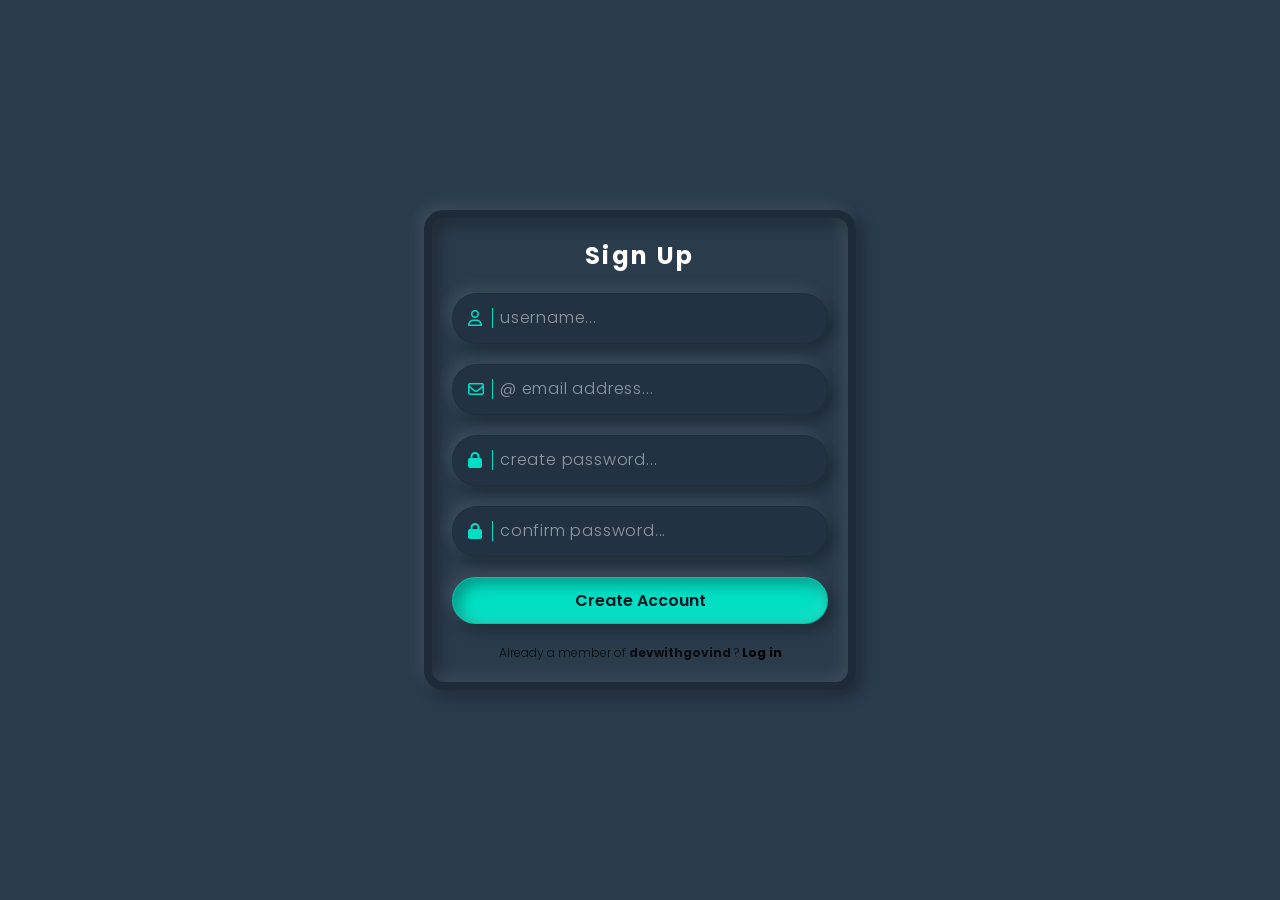
<file: Day1 Sign Up Form/index.html>
<!DOCTYPE html>
<html lang="en">         
<head>
    <meta charset="UTF-8">
    <title>Next Level Login & Registration  Form | devwithgovind</title>
    <link rel="stylesheet" href="https://cdnjs.cloudflare.com/ajax/libs/font-awesome/6.2.1/css/all.min.css" integrity="sha512-MV7K8+y+gLIBoVD59lQIYicR65iaqukzvf/nwasF0nqhPay5w/9lJmVM2hMDcnK1OnMGCdVK+iQrJ7lzPJQd1w==" crossorigin="anonymous" referrerpolicy="no-referrer" />
    <link rel="stylesheet" href="style.css">
</head>
<body> 
    <!-- Welcome to devwithgovind -->
    <form class="container">
        <div class="form signup">
            <h2>Sign Up </h2>
            <div class="inputBox">
                <input type="text" required="required">
                <i class="fa-regular fa-user"></i>
                <span>username...</span>
            </div>
            <div class="inputBox">
                <input type="text" required="required">
                <i class="fa-regular fa-envelope"></i>
                <span>@ email address...</span>
            </div>
            <div class="inputBox">
                <input type="password" required="required">
                <i class="fa-solid fa-lock"></i>
                <span>create password...</span>
            </div>
            <div class="inputBox">
                <input type="password" required="required">
                <i class="fa-solid fa-lock"></i>
                <span>confirm password...</span>
            </div>
            <div class="inputBox">
                <button type="submit" value="Create Account">Create Account</button>
            </div>
            <p>Already a member of <b>devwithgovind</b> ? <a href="#" class="login">Log in</a></p>
        </div>
    </form>
</body>
</html>
</file>
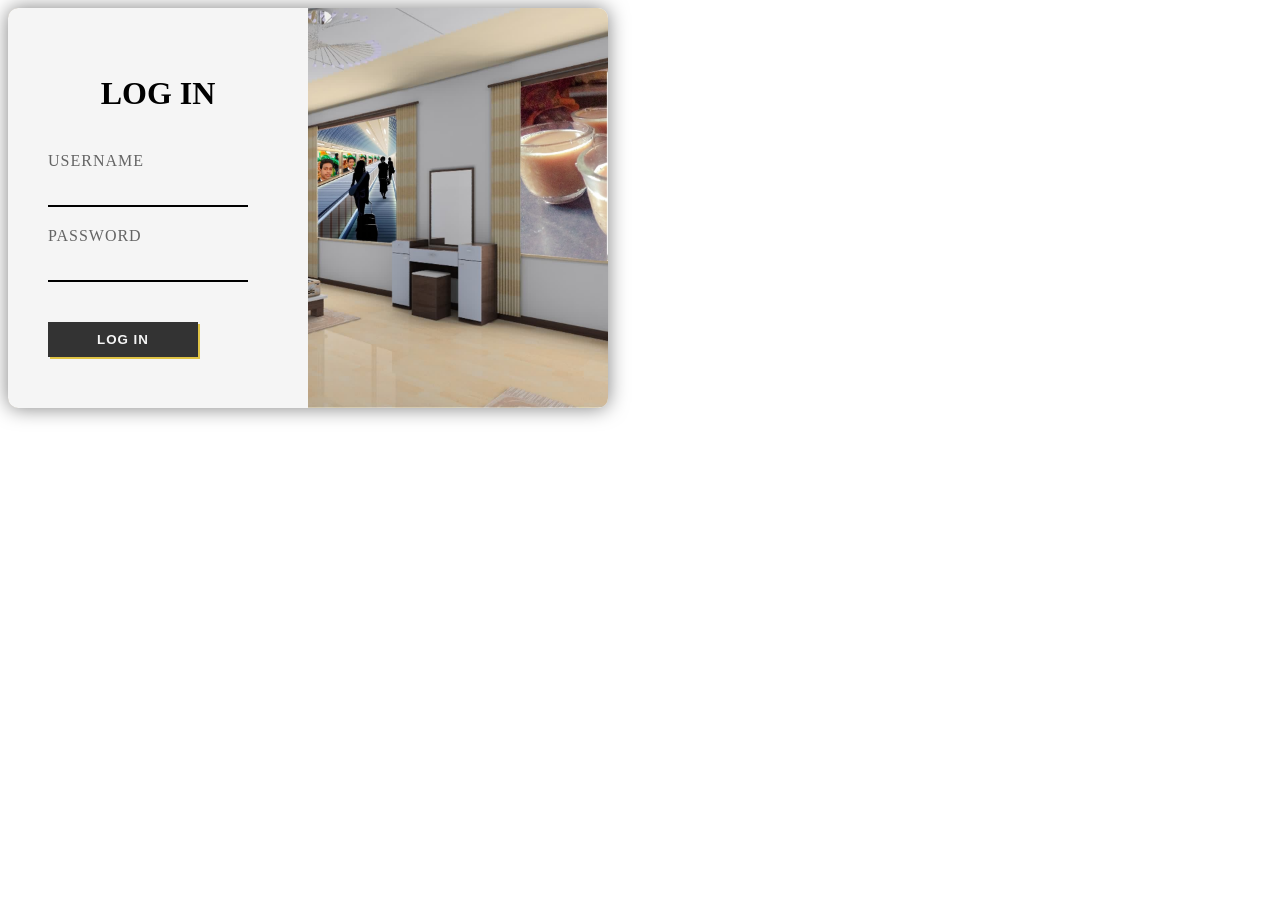
<file: Day10 Login Form/index.html>
<!DOCTYPE html>
<html lang="en">
<head>
    <meta charset="UTF-8">
    <meta name="viewport" content="width=device-width, initial-scale=1.0">
    <title>Login Form | devwithgovind</title>
    <link rel="stylesheet" href="style.css">
</head>
<body>
    <section class="login">
        <form>
            <h1>Log In</h1>
            <div>
                <label>Username</label>
                <input type="text">
            </div>
            <div>
                <label>Password</label>
                <input type="password">
            </div>
            <button>Log in</button>
        </form>
    </section>
</body>
</html>
</file>
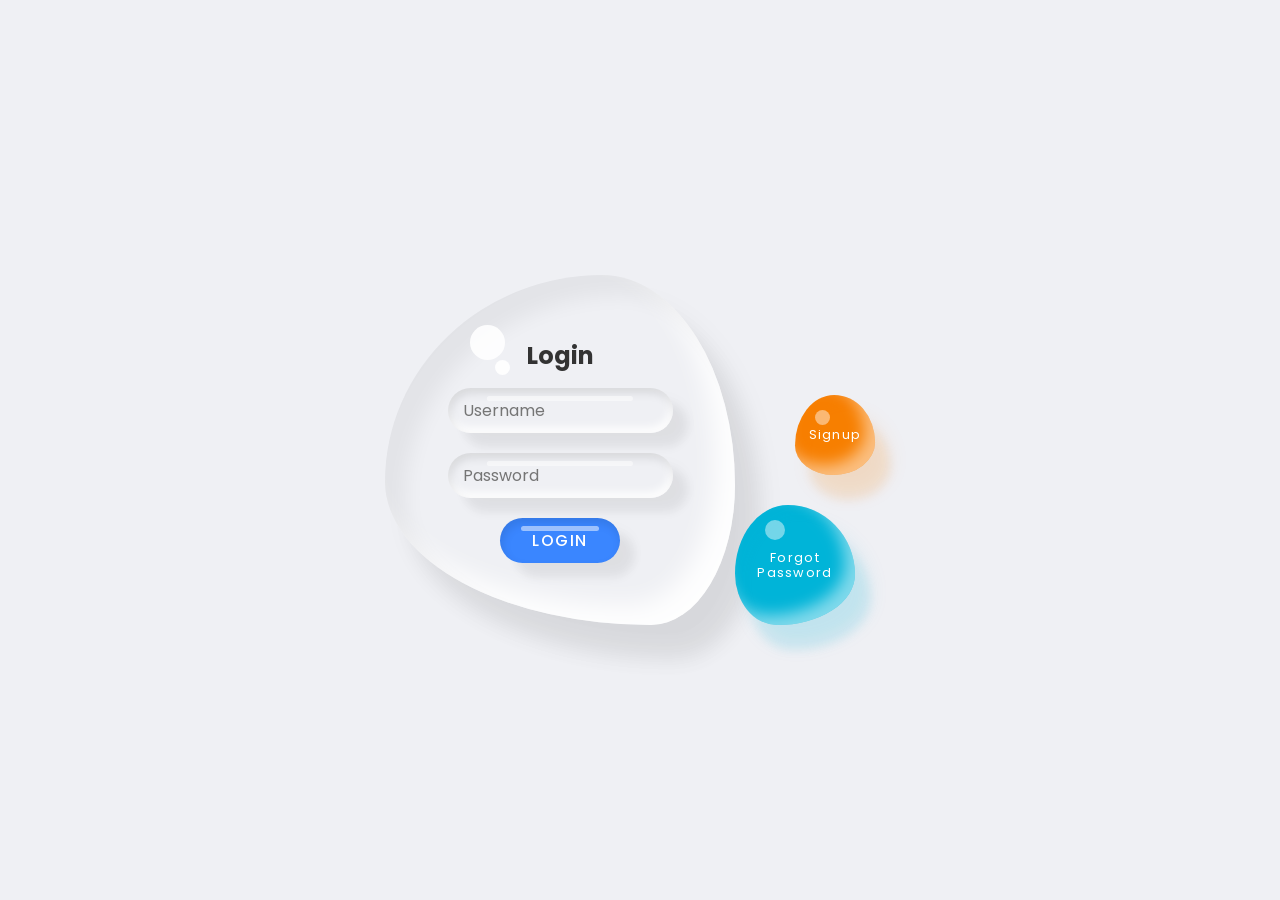
<file: Day11 Drop Login Form/index.html>
<!DOCTYPE html>
<html lang="en">

<head>
    <meta charset="UTF-8">
    <meta http-equiv="X-UA-Compatible" content="IE=edge">
    <meta name="viewport" content="width=device-width, initial-scale=1.0">
    <title>Liquid Drop Login Page</title>
    <link rel="stylesheet" href="style.css">
</head>

<body>
    <div class="container">
        <div class="drop">
            <div class="content">
                <h2 class='animate__heartBeat'>Login</h2>
                <form>
                    <div class="input-box">
                        <input type="text" placeholder="Username">
                    </div>
                    <div class="input-box">
                        <input type="password" placeholder="Password">
                    </div>
                    <div class="input-box">
                        <input type="submit" value="Login" href='#'>
                    </div>
                </form>
            </div>
        </div>
        <a href="#" class='btn'>Forgot Password</a>
        <a href="#" class='btn signup'>Signup</a>
    </div>
</body>

</html>
</file>
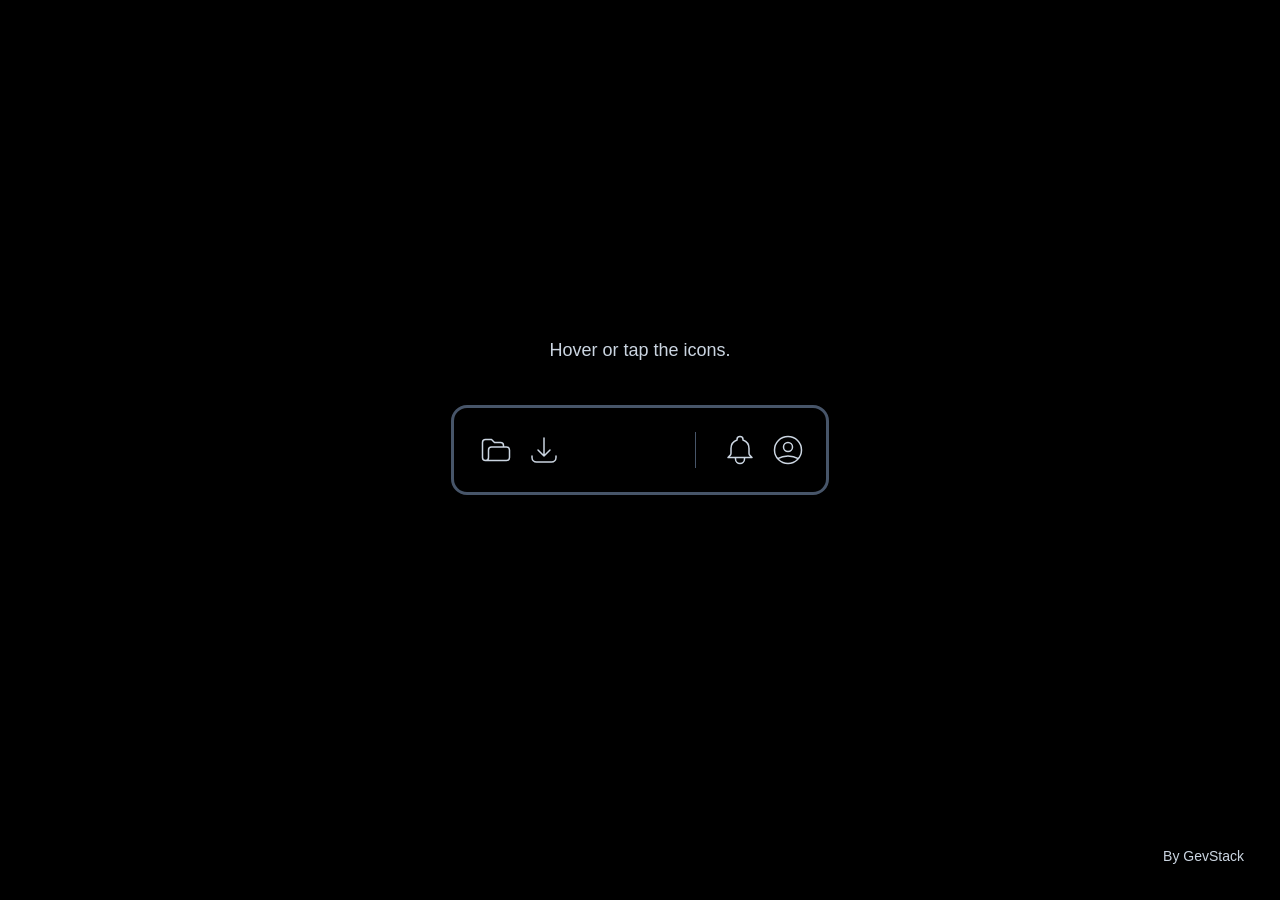
<file: Day13 Custom Tooltip Animation/index.html>
<!DOCTYPE html>
<html lang="en">
<head>
    <meta charset="UTF-8">
    <meta name="viewport" content="width=device-width, initial-scale=1.0">
    <title>Custom Tooltip | devwithgovind</title>
    <link rel="stylesheet" href="style.css">
</head>
<body>
      <div id="wrapper">
            <header>
                  <div class="iconDiv" tooltip="Load file" tabindex="0">
                        <div class="iconSVG">
                              <svg xmlns="http://www.w3.org/2000/svg" class="h-6 w-6" fill="none" viewBox="0 0 24 24" stroke="currentColor" stroke-width="1">
                                    <path stroke-linecap="round" stroke-linejoin="round" d="M5 19a2 2 0 01-2-2V7a2 2 0 012-2h4l2 2h4a2 2 0 012 2v1M5 19h14a2 2 0 002-2v-5a2 2 0 00-2-2H9a2 2 0 00-2 2v5a2 2 0 01-2 2z" />
                              </svg>
                        </div>
                  </div>
                  <div class="iconDiv" tooltip="Download" tabindex="0">
                        <div class="iconSVG">
                              <svg xmlns="http://www.w3.org/2000/svg" class="h-6 w-6" fill="none" viewBox="0 0 24 24" stroke="currentColor" stroke-width="1">
                                    <path stroke-linecap="round" stroke-linejoin="round" d="M4 16v1a3 3 0 003 3h10a3 3 0 003-3v-1m-4-4l-4 4m0 0l-4-4m4 4V4" />
                              </svg>
                        </div>
                  </div>
                  <div class="spacer"></div>
                  <div class="divider"></div>
                  <div class="iconDiv" tooltip="Notifications" tabindex="0">
                        <div class="iconSVG">
                              <svg xmlns="http://www.w3.org/2000/svg" class="h-6 w-6" fill="none" viewBox="0 0 24 24" stroke="currentColor" stroke-width="1">
                                    <path stroke-linecap="round" stroke-linejoin="round" d="M15 17h5l-1.405-1.405A2.032 2.032 0 0118 14.158V11a6.002 6.002 0 00-4-5.659V5a2 2 0 10-4 0v.341C7.67 6.165 6 8.388 6 11v3.159c0 .538-.214 1.055-.595 1.436L4 17h5m6 0v1a3 3 0 11-6 0v-1m6 0H9" />
                              </svg>
                        </div>
                  </div>
                  <div class="iconDiv" tooltip="Log out" tabindex="0">
                        <div class="iconSVG">
                              <svg xmlns="http://www.w3.org/2000/svg" class="h-6 w-6" fill="none" viewBox="0 0 24 24" stroke="currentColor" stroke-width="1">
                                    <path stroke-linecap="round" stroke-linejoin="round" d="M5.121 17.804A13.937 13.937 0 0112 16c2.5 0 4.847.655 6.879 1.804M15 10a3 3 0 11-6 0 3 3 0 016 0zm6 2a9 9 0 11-18 0 9 9 0 0118 0z" />
                              </svg>
                        </div>
                  </div>
            </header>
      </div>
</body>
</html>
</file>
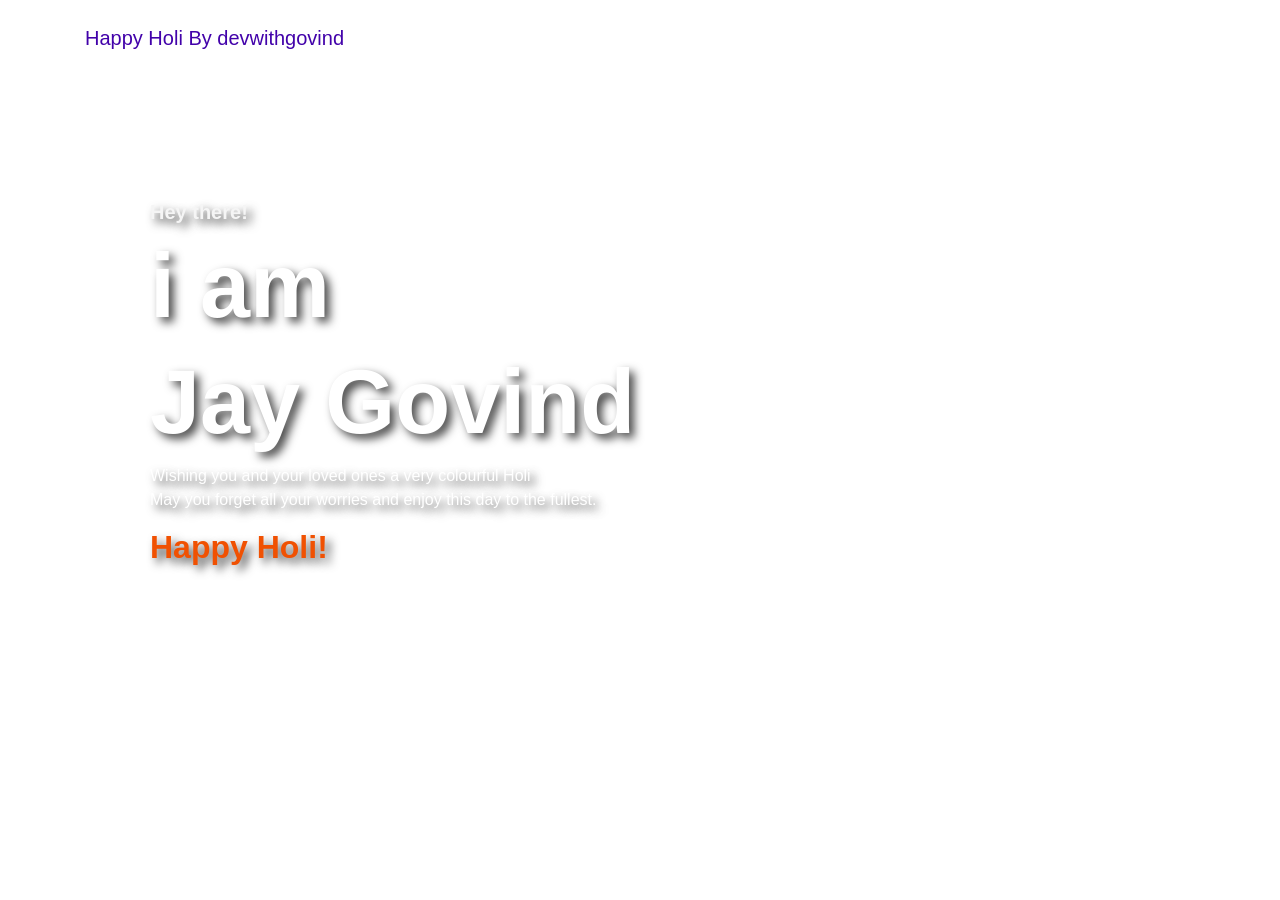
<file: Day16 Happy Holi (Part 1)/index.html>
<!DOCTYPE html>
<html lang="en">
<head>
  <meta charset="UTF-8">
  <meta http-equiv="X-UA-Compatible" content="IE=edge">
  <meta name="viewport" content="width=device-width, initial-scale=1.0">
  <title>Hapy Holi | devwithgovind</title>
  <link rel="stylesheet" href="https://stackpath.bootstrapcdn.com/bootstrap/4.4.1/css/bootstrap.min.css" integrity="sha384-Vkoo8x4CGsO3+Hhxv8T/Q5PaXtkKtu6ug5TOeNV6gBiFeWPGFN9MuhOf23Q9Ifjh" crossorigin="anonymous">
  <link rel="stylesheet" href="style.css">
</head>
<body>
      <nav class="navbar navbar-expand-lg fixed-top">
            <div class="container">
                  <a class="navbar-brand text-white" href="#">
                        <div class="log">Happy Holi By devwithgovind</div>
                  </a>
                  <button class="navbar-toggler" type="button" data-toggle="collapse">
                        <span class="navbar-toggler-icon"></span>
                  </button>
                  <div class="collapse navbar-collapse">
                        <ul class="navbar-nav ml-auto">
                              <li class="nav-item active">
                                    <a class="btn btn-light" href="#">Home<span class="sr-only"></span></a>
                              </li>
                              <li class="nav-item">
                                    <a class="nav-link" href="#">Contact</a>
                              </li>
                              <li class="nav-item">
                                    <a class="nav-link" href="#">About</a>
                              </li>
                              <li class="nav-item dropdown">
                                    <a class="nav-link dropdown-toggle" href="#" id="navbarDropdown" role="button" data-toggle="dropdown" aria-haspopup="true" aria-expanded="false">More</a>
                                    <div class="dropdown-menu" aria-labelledby="navbarDropdown">
                                          <a class="dropdown-item" href="#">Action</a>
                                          <a class="dropdown-item" href="#">Another action</a>
                                          <div class="dropdown-divider"></div>
                                          <a class="dropdown-item" href="#">Something else here</a>
                                    </div>
                              </li>
                        </ul>
                  </div>
            </div>
      </nav>

      <div class="myinfo">
            <h1 class="holi">Hey there!</h1>
            <h1>i am</h1>
            <h1>Jay Govind</h1>
            <p>Wishing you and your loved ones a very colourful Holi<br>May you forget all your worries and enjoy this day to the fullest.<br>
                  <h2 class="hue">Happy Holi!</h2>
            </p>
      </div>
      <video autoplay loop play-inline muted src="Holi.mp4" ></video>

</body>
</html>
</file>
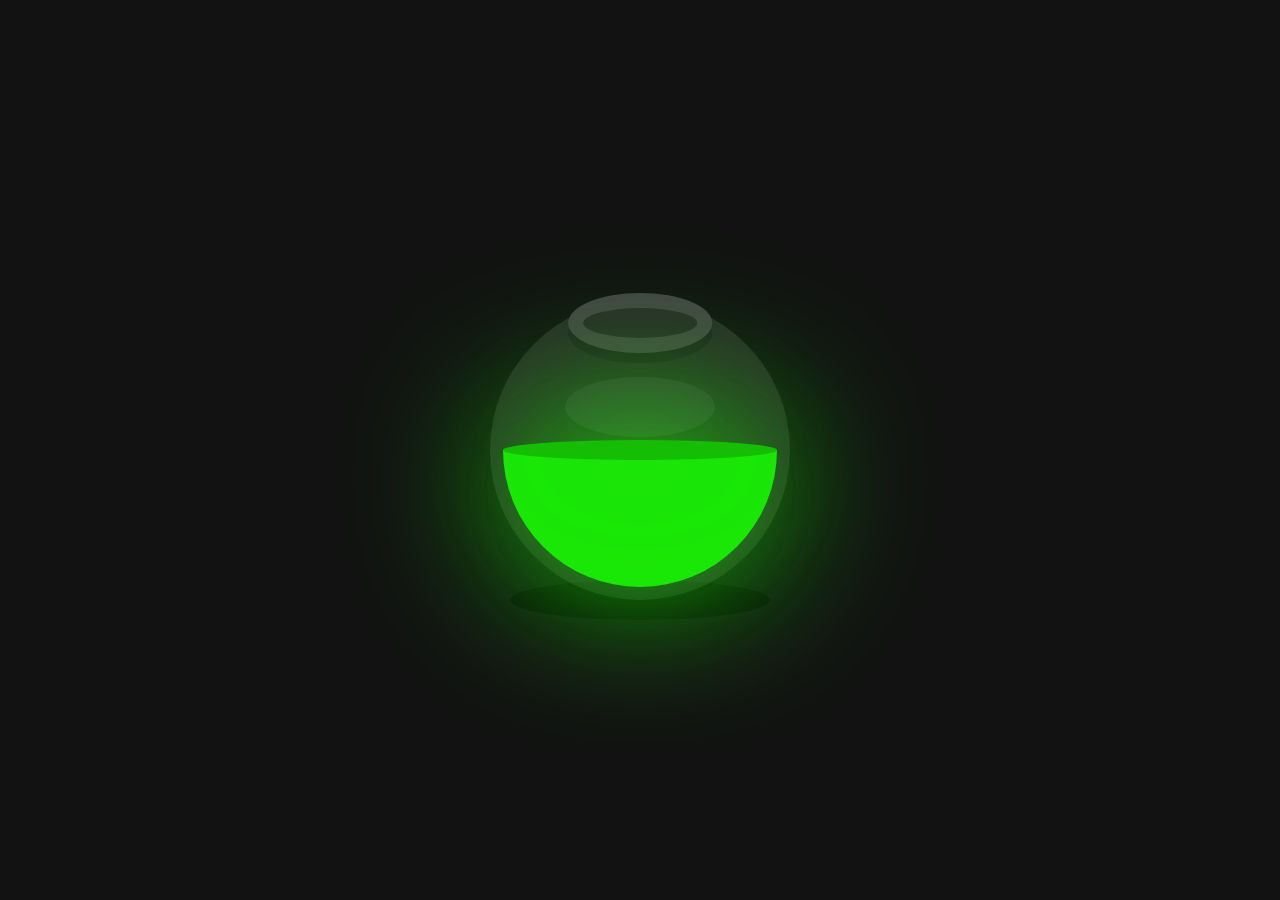
<file: Day17 Glowing Bottle/index.html>
<!DOCTYPE html>
<html lang="en">
<head>
      <meta charset="UTF-8">
      <meta name="viewport" content="width=device-width, initial-scale=1.0">
      <title>Glowing Bottle | devwithgovind</title>
      <link rel="stylesheet" type="text/css" href="style.css">
</head>
<body>
      <section>
            <div class="shadow"></div>
            <div class="bowl">
                  <div class="liquid"></div>
            </div>
      </section>
</body>
</html>
</file>
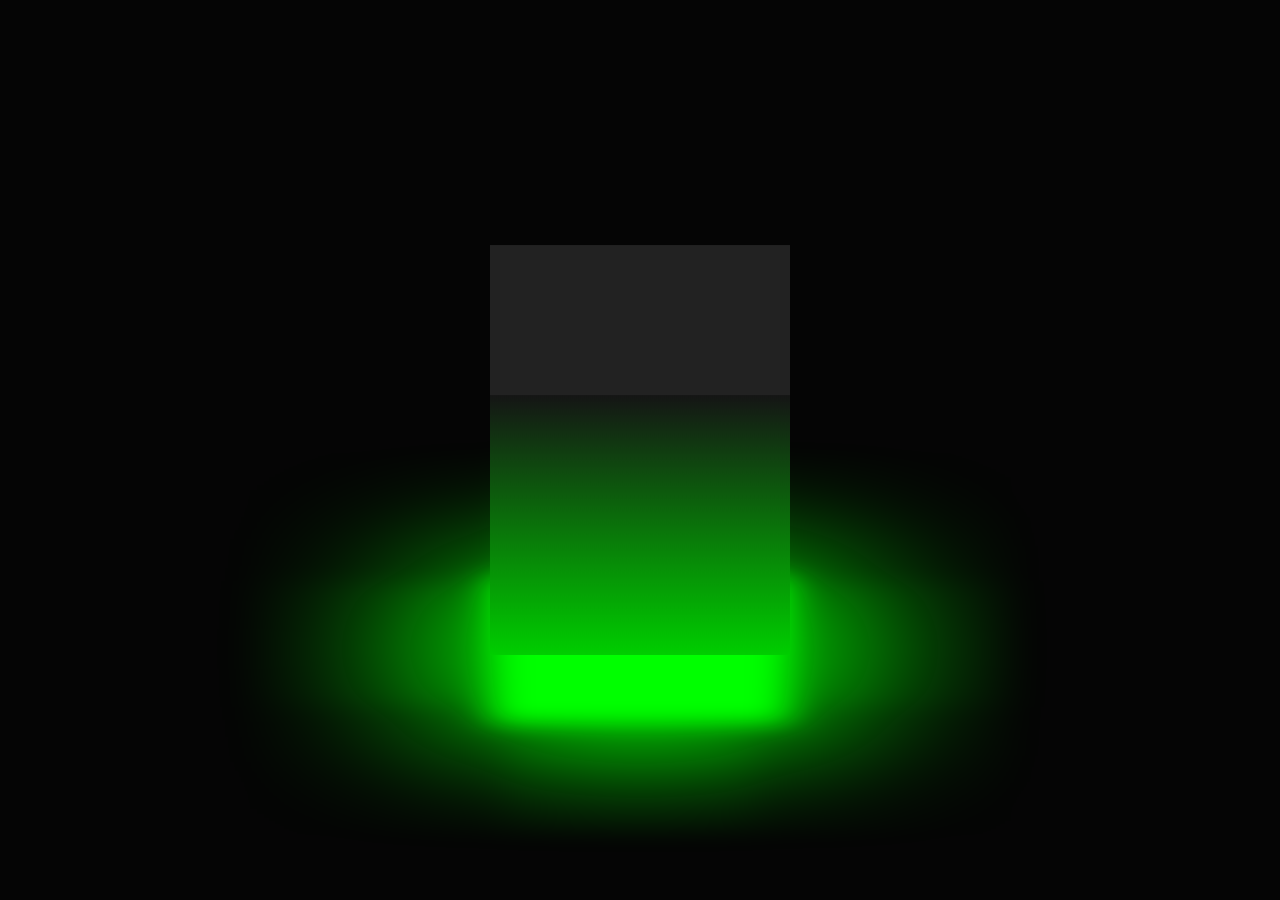
<file: Day21 3D Glowing Cube/index.html>
<!DOCTYPE html>
<html lang="en">
  <head>
    <meta charset="UTF-8" />
    <meta name="viewport" content="width=device-width, initial-scale=1.0" />
    <title>3d Green Glowing Cube</title>
    <link rel="stylesheet" href="style.css" />
  </head>
  <body>
    <div class="cube">
      <div class="top"></div>
      <div>
        <span style="--i: 0"></span>
        <span style="--i: 1"></span>
        <span style="--i: 2"></span>
        <span style="--i: 3"></span>
      </div>
    </div>
  </body>
</html>
</file>
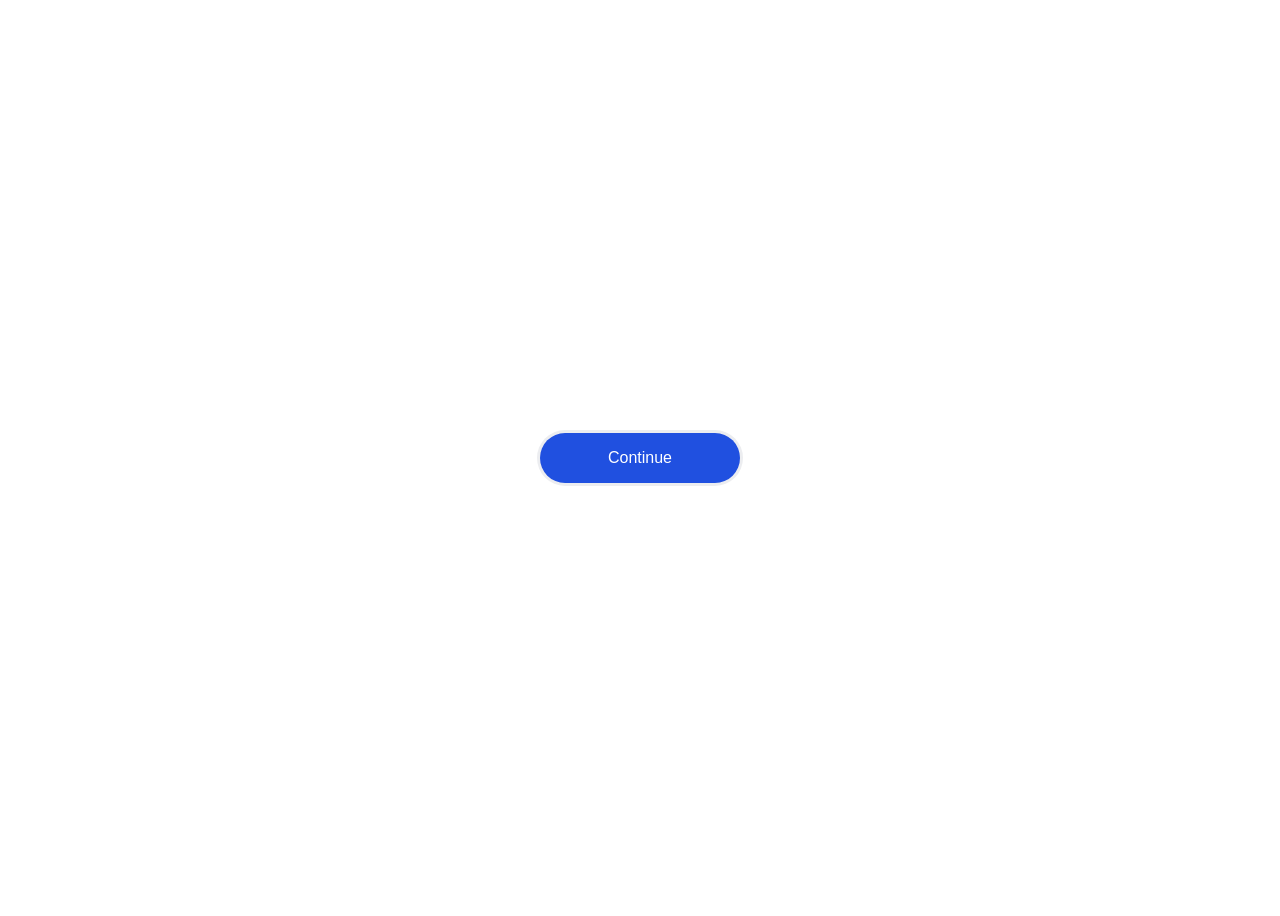
<file: Day3 Flip Button/index.html>
<!DOCTYPE html>
<html lang="en">
<head>
    <meta charset="UTF-8">
    <meta name="viewport" content="width=device-width, initial-scale=1.0">
    <title>Flip Button | devwithgovind</title>
    <link rel="stylesheet" href="style.css">
</head>
<body>
    <a href="#" class="flip">
        <div class="inner">
            <div class="front">Continue</div>
            <div class="back">Let's go</div>    
        </div>
    </a>
</body>
</html>
</file>
<file: Day1 Sign Up Form/style.css>
@import url("https://fonts.googleapis.com/css2?family=Poppins:wght@300;400;500;600;700;800;900&display=swap");

* {
  margin: 0;
  padding: 0;
  box-sizing: border-box;
  font-family: "Poppins", sans-serif;
}

body {
  display: flex;
  justify-content: center;
  align-items: center;
  min-height: 100vh;
  background: #2a3b4c;
}

.container {
  padding: 20px;
  border-radius: 20px;
  border: 8px solid #1d2a38;
  box-shadow: -5px -5px 15px rgba(255, 255, 255, 0.1),
    5px 5px 15px rgba(0, 0, 0, 0.35),
    inset -5px -5px 15px rgba(255, 255, 255, 0.1),
    inset 5px 5px 15px rgba(0, 0, 0, 0.35);
}

.container .form {
  display: flex;
  justify-content: center;
  align-items: center;
  flex-direction: column;
  gap: 20px;
}

.container .form h2 {
  color: #fff;
  font-weight: 700;
  letter-spacing: 0.1em;
}

.container .form .inputBox {
  position: relative;
  width: 100%;
}

.container .form .inputBox input {
  padding: 12px 10px 12px 48px;
  border: none;
  width: 100%;
  background: #223243;
  border: 1px solid rgba(0, 0, 0, 0.1);
  color: #fff;
  font-weight: 300;
  border-radius: 25px;
  font-size: 1em;
  box-shadow: -5px -5px 15px rgba(255, 255, 255, 0.1),
    5px 5px 15px rgba(0, 0, 0, 0.35);
  transition: 0.5s;
  outline: none;
}

.container .form .inputBox span {
  position: absolute;
  left: 0;
  padding: 12px 10px 12px 48px;
  pointer-events: none;
  font-size: 1em;
  font-weight: 300;
  transition: 0.5s;
  letter-spacing: 0.05em;
  color: rgba(255, 255, 255, 0.5);
}

.container .form .inputBox input:valid ~ span,
.container .form .inputBox input:focus ~ span {
  color: #00dfc4;
  border: 2px solid #00dfc4;
  background: #223243;
  transform: translateX(25px) translateY(-7px);
  font-size: 0.6em;
  padding: 0 8px;
  border-radius: 10px;
  letter-spacing: 0.1em;
}

.container .form .inputBox input:valid,
.container .form .inputBox input:focus {
  border: 2px solid #00dfc4;
}

.container .form .inputBox i {
  position: absolute;
  top: 15px;
  left: 16px;
  width: 25px;
  padding: 2px 0;
  padding-right: 8px;
  color: #00dfc4;
  border-right: 1px solid #00dfc4;
}

.container .form button  {
  width: 100%;
  border: 1px solid rgba(0, 0, 0, 0.1);
  border-radius: 25px;
  font-size: 1em;
  background: #00dfc4;
  color: #0e1721;
  padding: 10px 0;
  font-weight: 600;
  cursor: pointer;
  box-shadow: -5px -5px 15px rgba(255, 255, 255, 0.1),
    5px 5px 15px rgba(0, 0, 0, 0.35),
    inset -5px -5px 15px rgba(255, 255, 255, 0.1),
    inset 5px 5px 15px rgba(0, 0, 0, 0.35);
}

.container .form p {
  color: rgba(0, 0, 0, 0.776);
  font-size: 0.75em;
  font-weight: 300;
}

.container .form a {
  font-weight: 500;
  color: rgb(0, 0, 0);
  font-weight: bold;
  text-decoration: none;
}
</file>
<file: Day10 Login Form/style.css>
section.login {
    background: url(image.jpg) no-repeat;
    width: 600px;
    height: 400px;
    background-size: cover;
    background-position: center;
    display: flex;
    border-radius: 10px;
    box-shadow: 0px 0px 20px rgba(0, 0, 0, 0.5);
    overflow: hidden;
}

form {
    background-color: whitesmoke;
    box-sizing: border-box;
    width: 50%;
    padding: 40px;
    display: flex;
    flex-direction: column;
    gap: 20px;
}

h1 {
    font-size: 32px;
    margin-bottom: 20px;
    text-transform: uppercase;
    text-align: center;
}

label {
    font-size: 16px;
    letter-spacing: 1px;
    text-transform: uppercase;
    color: rgba(100, 100, 100);
}

input {
    width: 200px;
    border: none;
    border-bottom: 2px solid black;
    background-color: whitesmoke;
    padding: 10px 0;
    outline: none;
}

input:focus {
    border-bottom: 2px solid #e0c445;
}

button {
    margin-top: 20px;
    width: 150px;
    border: none;
    background: #333;
    color: whitesmoke;
    text-transform: uppercase;
    font-weight: bold;
    letter-spacing: 1px;
    padding: 10px;
    box-shadow: 2px 2px 0 #e0c445;
}

button:hover {
    background: #e0c445;
}
</file>
<file: Day11 Drop Login Form/style.css>
/* Follow the below pattern to import any font from google fonts  */
@import url('https://fonts.googleapis.com/css?family=Poppins:200,300,400,500,600,700,800,900&display=swap');

* {
    margin: 0;
    padding: 0;
    box-sizing: border-box;
    font-family: 'Poppins', sans-serif;
}

body {
    display: flex;
    justify-content: center;
    align-items: center;
    min-height: 100vh;
    background: #eff0f4;
}

.container {
    position: relative;
    left: -80px;
    display: flex;
    justify-content: center;
    align-items: center;
}

.container .drop {
    position: relative;
    width: 350px;
    height: 350px;
    box-shadow: inset 20px 20px 20px rgba(0, 0, 0, 0.05),
        25px 35px 20px rgba(0, 0, 0, 0.05),
        25px 30px 30px rgba(0, 0, 0, 0.05),
    inset -20px -20px 25px rgba(255, 255, 255, 0.9);
    transition: 0.5s;
    display: flex;
    justify-content: center;
    align-items: center;
    border-radius: 62% 38% 24% 76% / 59% 60% 40% 41%;
}

.container .drop:hover {
    border-radius: 50%;
}

.container .drop::before {
    content: '';
    position: absolute;
    top: 50px;
    left: 85px;
    width: 35px;
    height: 35px;
    border-radius: 50%;
    background: #fff;
    opacity: 0.9;
}

.container .drop::after {
    content: '';
    position: absolute;
    top: 85px;
    left: 110px;
    width: 15px;
    height: 15px;
    border-radius: 50%;
    background: #fff;
    opacity: 0.9;
}

.container .drop .content {
    position: relative;
    display: flex;
    justify-content: center;
    align-items: center;
    flex-direction: column;
    text-align: center;
    padding: 40px;
    gap: 15px;
}

.container .drop .content h2 {
    position: relative;
    color: #333;
    font-size: 1.5em;
}

.container .drop .content form {
    display: flex;
    flex-direction: column;
    gap: 20px;
    justify-content: center;
    align-items: center;
}

.container .drop .content form .input-box {
    position: relative;
    width: 225px;
    box-shadow: inset  2px 5px 10px rgba(0, 0, 0, 0.1),
                inset -2px -5px 10px rgba(255, 255, 255, 1),
                15px 15px 10px rgba(0, 0, 0, 0.05),
                15px 10px 15px rgba(0, 0, 0, 0.025);
    border-radius: 25px;
}

.container .drop .content form .input-box::before {
    content: '';
    position: absolute;
    top: 8px;
    left: 50%;
    transform: translateX(-50%);
    width: 65%;
    height: 5px;
    background: rgba(255, 255, 255, 0.5);
    border-radius: 5px;
}

.container .drop .content form .input-box input {
    border: none;
    outline: none;
    background: transparent;
    width: 100%;
    font-size: 1em;
    padding: 10px 15px;
}

.container .drop .content form .input-box input[type='submit'] {
    color: #fff;
    text-transform: uppercase;
    font-size: 1em;
    cursor: pointer;
    letter-spacing: 0.1em;
    font-weight: 500;
}

.container .drop .content form .input-box:last-child {
    width: 120px;
    background: #3a86ff;
    box-shadow: inset 2px 5px 10px rgba(0, 0, 0, 0.1),
        15px 15px 10px rgba(0, 0, 0, 0.05),
        15px 10px 15px rgba(0, 0, 0, 0.025);
    transition: 0.5s;
}

.container .drop .content form .input-box:last-child:hover {
    width: 150px;
}

.btn {
    position: absolute;
    right: -120px;
    bottom: 0;
    width: 120px;
    height: 120px;
    background: #00b4d8;
    display: flex;
    justify-content: center;
    align-items: center;
    cursor: pointer;
    text-decoration: none;
    color: #fff;
    line-height: 1.2em;
    letter-spacing: 0.1em;
    font-size: 0.8em;
    transition: 0.25s;
    text-align: center;
    box-shadow: inset 10px 10px 10px rgba(0, 180, 216, 0.05),
                15px 25px 10px rgba(0, 180, 216, 0.1),
                15px 20px 20px rgba(0, 180, 216, 0.1),
                inset -10px -10px 15px rgba(255, 255, 255, 0.5);
    border-radius: 44% 56% 65% 35% / 57% 58% 42% 43%;
}

.btn::before {
    content: '';
    position: absolute;
    top: 15px;
    left: 30px;
    width: 20px;
    height: 20px;
    border-radius: 50%;
    background: #fff;
    opacity: 0.45;
}

.btn.signup {
    bottom: 150px;
    right: -140px;
    width: 80px;
    height: 80px;
    border-radius: 49% 51% 52% 48% / 63% 59% 41% 37%;
    background: #f77f00;
    box-shadow: inset 10px 10px 10px rgba(247, 127, 0, 0.05),
                15px 25px 10px rgba(247, 127, 0, 0.1),
                15px 20px 20px rgba(247, 127, 0, 0.1),
                inset -10px -10px 15px rgba(255, 255, 255, 0.5);
}

.btn.signup::before {
    left: 20px;
    width: 15px;
    height: 15px;
}

.btn:hover {
    border-radius: 50%;
}
</file>
<file: Day13 Custom Tooltip Animation/style.css>
:root {
      --color-light: rgb(203 213 225);
      --color-mid: rgb(51 65 85);
      --color-dark: rgb(71 85 105);
}
body {
      background-color: black;
      color: var(--color-light);
      font-family: sans-serif;
      font-family: "Inter", sans-serif;
      font-size: 14px;
}
body::before {
      content: "Hover or tap the icons.";
      font-size: 18px;
      position: absolute;
      left: 50%;
      top: calc(50% - 100px);
      transform: translate(-50%, -50%);
}
body::after {
      content: "By GevStack";
      position: absolute;
      bottom: 36px;
      right: 36px;
}
#wrapper {
      display: flex;
      align-items: center;
      justify-content: center;
      position: absolute;
      inset: 0;
}
header {
      width: 340px;
      padding: 0 16px;
      display: flex;
      border: 3px solid var(--color-dark);
      border-radius: 16px;
}
.iconDiv {
      height: 36px;
      width: 36px;
      margin-top: 20px;
      margin-bottom: 20px;
      margin-left: 4px;
      padding: 4px;
      border-radius: 8px;
      display: inline-flex;
      align-items: center;
      white-space: nowrap;
      overflow: hidden;
      cursor: pointer;
      transition: width 300ms ease-in-out 0s, background-color 300ms linear 200ms;
}
.iconSVG {
      height: 36px;
      aspect-ratio: 1 / 1;
}
.iconDiv:hover,
.iconDiv:focus-visible {
      width: 142px;
      background-color: var(--color-mid);
      transition: width 300ms ease-in-out 0s, background-color 100ms linear 0s;
}
.iconDiv:focus-visible {
      outline: 1px solid var(--color-mid);
      outline-offset: 4px;
}
.iconDiv:active {
      opacity: 0.9;
}
.iconDiv::after {
      content: attr(tooltip);
      margin-left: 12px;
      animation: fadeIn 600ms linear forwards;
}
.spacer {
      flex-grow: 1;
}
.divider {
      height: 36px;
      width: 1px;
      margin: 24px 18px;
      background-color: var(--color-dark);
}

@keyframes fadeIn {
      0% {
            opacity: 0;
      }
      50% {
            opacity: 0;
      }
      100% {
            opacity: 1;
      }
}
</file>
<file: Day16 Happy Holi (Part 1)/style.css>
*{
      margin: 0;
      padding: 0;
      box-sizing: border-box;
      user-select: none;
      font-family: poppins, sans-serif;
}

body{
      overflow: hidden;
      background: rgbundefined(0, 0, 0);
      background-size: cover;
}

.log {
      color: rgb(66, 2, 170);
}

.navbar{
      margin-top: 10px;
}
  
.logo{
      width: 40px;
      height: 40px;
      filter:drop-shadow(0 0 10px white);
}
  
.myinfo {
      position: relative;
      top: 200px;
      left: 150px;
      width: 500px;
      color:white;
      text-shadow: 5px 5px 10px rgba(0, 0, 0, 0.73);
}
  
.nav-link {
      color:white;
}
  
.nav-item{
      color: white;
      margin-left: 20px;
}
  
.btn {
      border:none;
      color:white;
      background: transparent;
      border: 1px solid white;
      border-radius: 50px;
}

.holi{
      color:transparent;
      background-clip: border-box;
      color: whitesmoke;
      font-size: 20px;
      font-weight: bold;
}

h1{
      font-size: 90px;
      font-weight: bold;
}
  
.nav-link:hover {
     color: rgb(255, 0, 0);
     text-shadow: 0 0 20px black;
}
  
video {
      position: absolute;
      left:00px;
      bottom: 00px;
      z-index: -2;
      height: auto;
      min-width: 100%;
      min-height: 100%;
      filter: blur(100);
}

.hue {
      color: rgb(240, 81, 2);
      font-weight: bold;
      animation: hue 5s infinite;
}
  
@keyframes hue {
      0%{
          -webkit-filter: hue-rotate(0deg);
      }
      100%{
  
          -webkit-filter: hue-rotate(700deg);
      }
}
</file>
<file: Day17 Glowing Bottle/style.css>
@import url('https://fonts.googleapis.com/css2?family=BhuTuka+Expanded+One&family=Kanit&family=Mrs+Sheppards&family=Oswald:wght@700&display=swap');

*{
	margin: 0;
	padding: 0;
	box-sizing: border-box;
}
section{
	display: flex;
	justify-content: center;
	align-items: center;
	min-height: 100vh;
	background: #121212;
}
.bowl{
	position: relative;
	width: 300px;
	height: 300px;
	background: rgba(255, 255, 255, 0.1);
	border-radius: 50%;
	border: 8px solid transparent;
	animation: animate 5s linear infinite;
	transform-origin: bottom center;
	animation-play-state: run;
}
@keyframes animate{
	0%{
		transform: rotate(0deg);
	}
	25%{
		transform: rotate(22deg);
	}
		50%{
		transform: rotate(0deg);
	}
		75%{
		transform: rotate(-22deg);
	}
	100%{
		filter: hue-rotate(360deg);
	}
}
.bowl::before{
	content: "";
	position: absolute;
	top: -15px;
	left: 50%;
	transform: translateX(-50%);
	width: 40%;
	height: 30px;
	border: 15px solid #444;
	border-radius: 50%;
	box-shadow: 0 10px #222;
}
.bowl::after{
	content: "";
	position: absolute;
	top: 35%;
	left: 50%;
	transform: translate(-50%,-50%);
	width: 150px;
	height: 60px;
	background: rgba(255, 255, 255, 0.05);
	transform-origin: center;
	animation: animatebowlshadow 5s linear infinite;
	border-radius: 50%;
	animation-play-state: running;
}
@keyframes animatebowlshadow{
	0%{
		left: 50%;
		width: 150px;
		height: 60px;
	}
      25%{
		left: 55%;
		width: 140px;
		height: 65px;
	}50%{
		left: 50%;
		width: 150px;
		height: 60px;
	}
	75%{
		left: 45%;
		width: 140px;
		height: 65px;
	}
}
.liquid{
	position: absolute;
	top: 50%;
	left: 5px;
	right: 5px;
	bottom: 5px;
	background: #1ae907;
	border-bottom-left-radius: 150px;
	border-bottom-right-radius: 150px;
	filter: drop-shadow(0 0 80px #1ae907);
	transform-origin: top center;
	animation: animateliquid 5s linear infinite;
	animation-play-state: running;
}
@keyframes animateliquid{
	0%{
		transform: rotate(0deg);
	}
	25%{
		transform: rotate(-22deg);
	}
	30%{
		transform: rotate(-23deg);
	}
	50%{
		transform: rotate(0deg);
	}
	75%{
		transform: rotate(22deg);
	}
		80%{
		transform: rotate(23deg);
	}
	100%{
		transform: rotate(0deg);
	}
}
.liquid::before{
	content: "";
	position: absolute;
	top: -10px;
	width: 100%;
	height: 20px;
	background: #15be05;
	border-radius: 50%;
	filter:drop-shadow(0 0 80px #15be05) ;
}
.shadow{
	position: absolute;
	top: calc(50% + 150px);
	left: 50%;
	transform: translate(-50%,-50%);
	width: 260px;
	height: 40px;
	background: rgba(0, 0, 0, 0.5);
	border-radius: 50%;
	animation: animateshadow 5s linear infinite;
	animation-play-state: running;
}
@keyframes animateshadow{
	0%{
		left: 50%;
		width: 260px;
		height: 40px;
		top: calc(50% + 150px);

	}
	25%{
		left: 55%;
		width: 265px;
		height: 30px;
		top: calc(50% + 130px);
		
	}50%{
		left: 50%;
		width: 260px;
		height: 40px;
		top: calc(50% + 150px);
		
	}75%{
		left: 45%;
		width: 265px;
		height: 30px;
		top: calc(50% + 130px);
      }
}
</file>
<file: Day21 3D Glowing Cube/style.css>
*{
      margin: 0;
      padding: 0;
      box-sizing: border-box;
}
    
body {
      display: flex;
      justify-content: center;
      align-items: center;
      min-height: 100vh;
      background: #050505;
}
    
.cube {
      position: relative;
      width: 300px;
      height: 300px;
      transform-style: preserve-3d;
      transform: rotateX(-30deg);
      animation: animate 4s linear infinite;
}
    
@keyframes animate{
      0%{
        transform: rotateX(-30deg) rotateY(0deg);
      }
      100%{
        transform: rotateX(-30deg) rotateY(360deg);
      }
}
    
.cube div{
      top: 0;
      left: 0;
      width: 100%;
      height: 100%;
      transform-style: preserve-3d;
}
    
.cube div span{
      position: absolute;
      top: 0;
      left: 0;
      width: 100%;
      height: 100%;
      background: linear-gradient(#151515, #00ce00);
      transform: rotateY(calc(90deg * var(--i))) translateZ(150px);
}
    
.top{
      position: absolute;
      top: 0;
      left: 0;
      width: 300px;
      height: 300px;
      background: #222;
      transform: rotateX(90deg) translateZ(150px);
}
    
.top::before{
      content: '';
      position: absolute;
      top: 0;
      left: 0;
      width: 300px;
      height: 300px;
      background: #0f0;
      transform: translateZ(-380px);
      filter: blur(20px);
      box-shadow: 0 0 120px rgba(0,255,0,0.2),
                  0 0 200px rgba(0,255,0,0.4),
                  0 0 300px rgba(0,255,0,0.6),
                  0 0 400px rgba(0,255,0,0.8),
                  0 0 500px rgba(0,255,0,1);
}
</file>
<file: Day3 Flip Button/style.css>
body {
    min-height: 100vh;
    font-family: "Figtree", sans-serif;
    display: flex;
    justify-content: center;
    align-items: center;
}

.flip {
    width: 200px;
    height: 50px;
    border-radius: 30px;
    background-color: #ecedf0;
    padding: 3px;
    perspective: 500px;
    line-height: 50px;
}

.inner {
    position: relative;
    width: 100%;
    height: 100%;
    text-align: center;
    transform-style: preserve-3d;
    transition: transform 1s;
    pointer-events: none;
}

.front,
.back {
    color: white;
    background-color: #2050e0;
    border-radius: 30px;
    position: absolute;
    height: 100%;
    width: 100%;
    backface-visibility: hidden;
    font-size: 16px;
    font-weight: 500px;
}

.back {
    transform: rotateX(180deg);
}

.flip:hover .inner{
    transform: rotatex(180deg);
}
</file>
